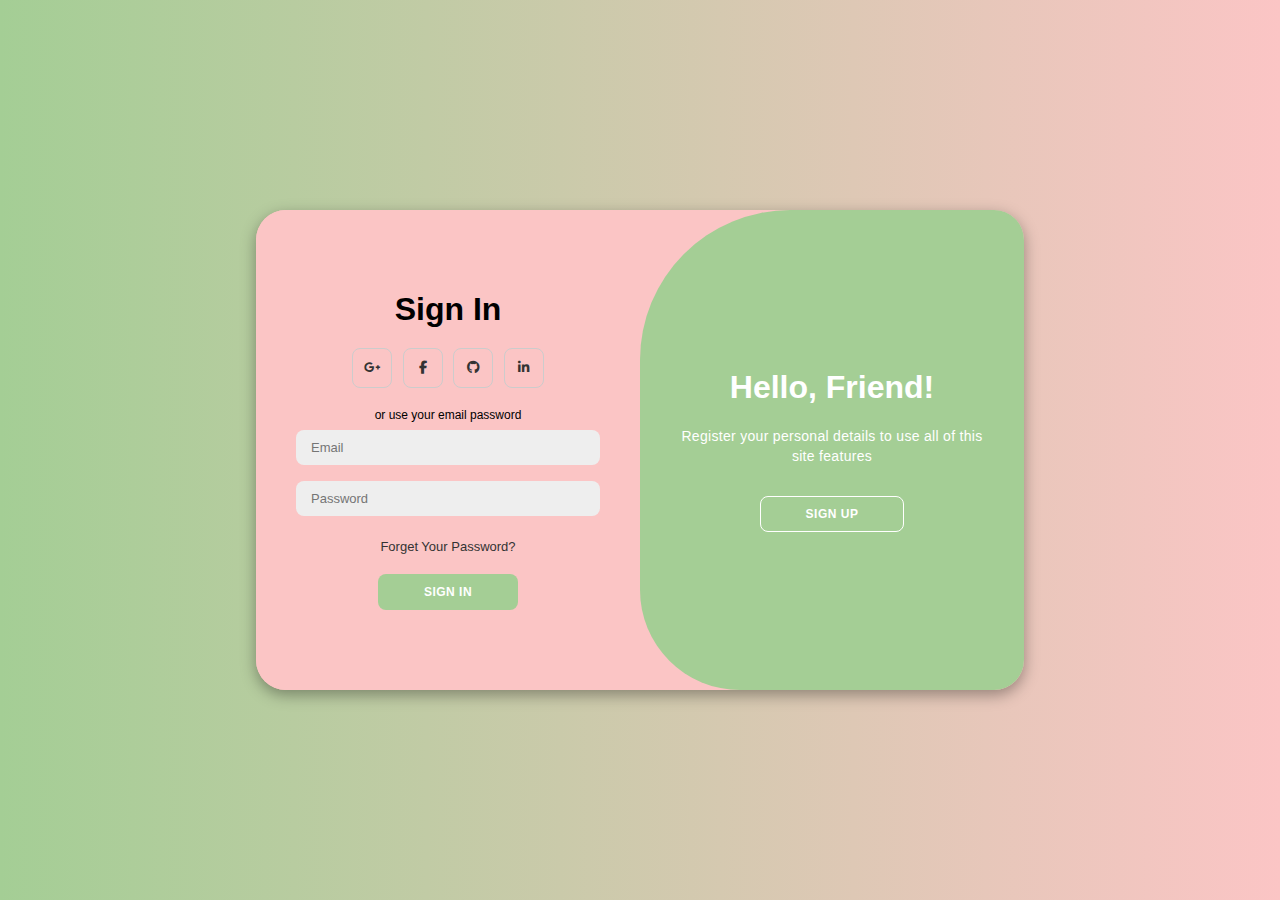
<file: cnpm/login.html>
<!DOCTYPE html>
<html> 
    <head>
        <meta charset="UTF-8">
        <meta name="viewport" content="width=device-width, initia;-scale=1.0">
        <link rel="stylesheet" href="https://cdnjs.cloudflare.com/ajax/libs/font-awesome/6.4.2/css/all.min.css">
        <link rel="stylesheet" href="login.css">
        <title> Login Page </title>
    </head>

    <body>
        

        <div class="container" id="container">
            
            <div class="form-container sign-up">
                <form >
                    <h1> Create Account</h1>
                    <div class="social-icons">
                        <a href="#" class="icon"><i class="fa-brands fa-google-plus-g"></i></a>
                        <a href="#" class="icon"><i class="fa-brands fa-facebook-f"></i></a>
                        <a href="#" class="icon"><i class="fa-brands fa-github"></i></a>
                        <a href="#" class="icon"><i class="fa-brands fa-linkedin-in"></i></a>
                        
                    </div>
                    <span> or use your email for register </span>
                    <input type="text" placeholder="Name">
                    <input type="email" placeholder="Email">
                    <input type="password" placeholder="Password">
                    <button>Sign Up</button>
                </form>
            </div>
            <div class="form-container sign-in">
                <form >
                    <h1> Sign In </h1>
                    <div class="social-icons">
                        <a href="#" class="icon"><i class="fa-brands fa-google-plus-g"></i></a>
                        <a href="#" class="icon"><i class="fa-brands fa-facebook-f"></i></a>
                        <a href="#" class="icon"><i class="fa-brands fa-github"></i></a>
                        <a href="#" class="icon"><i class="fa-brands fa-linkedin-in"></i></a>
                    </div>
                    <span> or use your email password </span>
                    <input type="email" placeholder="Email">
                    <input type="password" placeholder="Password">
                    <a href="#">Forget Your Password?</a>
                    <button>Sign In</button>
                </form>
            </div>
            <div class="toggle-container">
                <div class="toggle">
                    <div class="toggle-panel toggle-left">
                        <h1>Welcome Back!</h1>
                        <p>Enter your personal details to use all of this site features</p>
                        <button class="hidden" id="login"> Sign In</button>
                    </div>
                    <div class="toggle-panel toggle-right">
                        <h1>Hello, Friend!</h1>
                        <p>Register your personal details to use all of this site features</p>
                        <button class="hidden" id="register">Sign Up</button>
                    </div>
                </div>
            </div>
        </div>
        


        <script src="script_login.js"></script>
    </body>

</html>
</file>
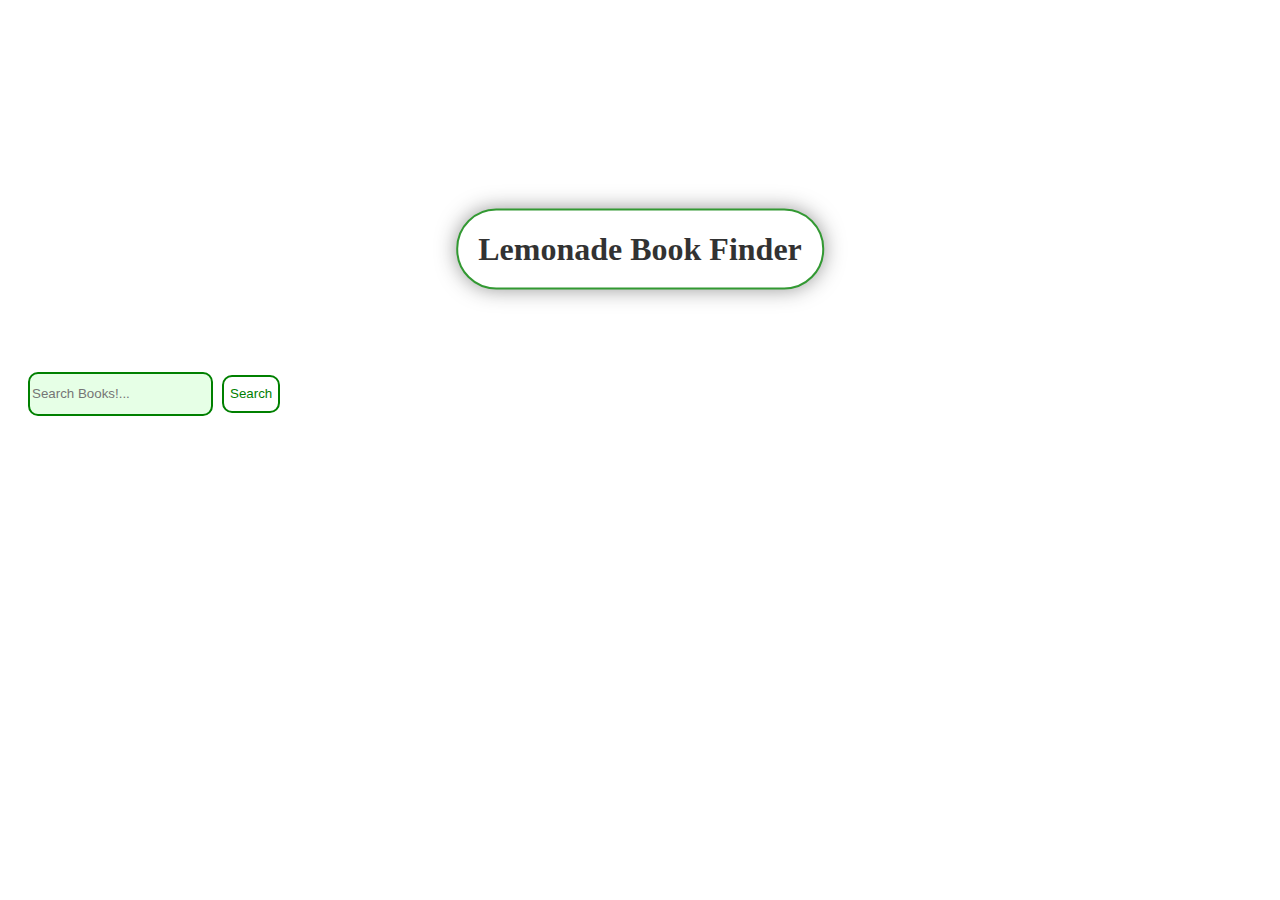
<file: cnpm/search.html>
<!DOCTYPE html>
<html lang="en" dir="ltr">
  <head>
    <meta charset="utf-8">
    <title>Lemonade Book Finder</title>
    <link href="https://fonts.googleapis.com/css?family=Righteous" rel="stylesheet">
  </head>
  <body>
    <div class="container">
      <div id="title" class="center">
        <h1 id="header" class="text-center mt-5">Lemonade Book Finder</h1>
        <div class="row">
          <div id="input" class="input-group mx-auto col-lg-6 col-md-8 col-sm-12">
            <input id="search-box" type="text" class="form-control" placeholder="Search Books!...">
            <button id="search" class="btn btn-primary" onclick="">Search</button>
        </div>
        </div>
      </div>
      <div class="book-list" >
        <h2 class="text-center">Search Result</h2>
        <div id="list-output" class="">
          <div class="row">
            <!-- card  -->

          </div>

        </div>
      </div>
    </div>

    <link rel="stylesheet" href="https://stackpath.bootstrapcdn.com/bootstrap/4.1.3/css/bootstrap.min.css" integrity="sha384-MCw98/SFnGE8fJT3GXwEOngsV7Zt27NXFoaoApmYm81iuXoPkFOJwJ8ERdknLPMO" crossorigin="anonymous">
    <!-- <script src="https://code.jquery.com/jquery-3.3.1.slim.min.js" integrity="sha384-q8i/X+965DzO0rT7abK41JStQIAqVgRVzpbzo5smXKp4YfRvH+8abtTE1Pi6jizo" crossorigin="anonymous"></script> -->
    <script src="https://cdnjs.cloudflare.com/ajax/libs/popper.js/1.14.3/umd/popper.min.js" integrity="sha384-ZMP7rVo3mIykV+2+9J3UJ46jBk0WLaUAdn689aCwoqbBJiSnjAK/l8WvCWPIPm49" crossorigin="anonymous"></script>
    <!-- <script src="https://stackpath.bootstrapcdn.com/bootstrap/4.1.3/js/bootstrap.min.js" integrity="sha384-ChfqqxuZUCnJSK3+MXmPNIyE6ZbWh2IMqE241rYiqJxyMiZ6OW/JmZQ5stwEULTy" crossorigin="anonymous"></script> -->
    <script src="https://code.jquery.com/jquery-3.1.0.js"></script>
    <link rel="stylesheet" href="search.css">
    <script src="index.js"></script>
  </body>
</html>
</file>
<file: cnpm/login.css>
@import url('https://fonts.googleapis.com/css2?family=Montserrat:wght@300;400;500;600;700&display=swap');

*{
    margin: 0;
    padding: 0;
    box-sizing: border-box;
    font-family: 'Monterrat', sans-serif;
}

body{
    /* background-color: rgb(164, 206, 149); */
    background-image: linear-gradient(to right, rgb(164, 206, 149), #FBC5C5);
    width: 100%;
    display: flex;
    align-items: center;
    justify-content: center;
    flex-direction: column;
    height: 100vh;
}

.container{
    background-color: #FBC5C5;
    border-radius: 30px;
    box-shadow: 0 5px 15px rgba(0, 0, 0, 0.35);
    position: relative;
    overflow: hidden;
    width: 768px;
    max-width: 100%;
    min-height: 480px;
}
.container p{
    font-size: 14px;
    line-height: 20px;
    letter-spacing: 0.3px;
    margin: 20px 0;
}
.container span{
    font-size: 12px;
}
.container a{
    color: #333;
    font-size: 13px;
    text-decoration: none;
    margin: 15px 0 10px;

}

.container button{
    background-color: rgb(164, 206, 149);
    color: #fff;
    font-size: 12px;
    padding: 10px 45px;
    border: 1px solid transparent;
    border-radius: 8px;
    font-weight: 600;
    letter-spacing: 0.5px;
    text-transform: uppercase;
    margin-top: 10px;
    cursor: pointer;

}


.container button.hidden{
    background-color: transparent;
    border-color: #fff;

}

.container form {
    background-color: #FBC5C5;
    display: flex ;
    align-items: center;
    justify-content: center;
    flex-direction: column;
    padding: 0 40px;
    height: 100%;
}
.container input{
    background-color: #eee;
    border: none;
    margin: 8px 0;
    padding: 10px 15px;
    font-size: 13px;
    border-radius: 8px;
    width: 100%;
    outline: none;
}


.form-container{
    position: absolute;
    top: 0;
    height: 100%;
    transition: all 0.6s ease-in-out;

}
.sign-in{
    left: 0;
    width: 50%;
    z-index: 2;

}

.container.active .sign-in{
    transform: translateX(100%);
}

.sign-up{
    left: 0;
    width: 50%;
    opacity: 0;
    z-index: 1;
}

.container.active .sign-up{
    transform: translateX(100%);
    opacity: 1;
    z-index: 5;
    animation: move 0.6s ;
}

/* @keyframes move{
    0%, 49.99%{
        opacity: 0;
        z-index: 1;

    }
    50%, 100%{
        opacity: 1;
        z-index: 5;
    } 
} */

.social-icons{
    margin: 20px 0;
}

.social-icons a{
    border: 1px solid #ccc;
    border-radius: 20%;
    display: inline-flex;
    justify-content: center;
    align-items: center;
    margin: 0 3px;
    width: 40px;
    height: 40px;

}

.toggle-container{
    position: absolute;
    top: 0;
    left: 50%;
    width: 50%;
    height: 100%;
    overflow: hidden;
    transition: all 0.6s ease-in-out;
    border-radius:150px 0 0 100px ;
    z-index: 1000;

}

.container.active .toggle-container{
    transform: translateX(-100%);
    border-radius:0 150px 100px 10px ;
}

.toggle{
    background-color: rgb(164, 206, 149);
    height: 100%;
    color: #fff;
    position: relative;
    left: -100%;
    height: 100%;
    width: 200%;
    transform: translateX(0);
    transition: all 0.6ss ease-in-out;
}
.container.active .toggle{
    transform: translateX(50%);
}
.toggle-panel{
    position:absolute;
    width: 50%;
    height: 100%;
    display: flex;
    align-items: center;
    justify-content: center;
    flex-direction: column;
    padding: 0 30px;
    text-align: center;
    top: 0;
    transform: translateX(0);
    transition: all 0.6s ease-in-out; 
}

.toggle-left {
    transform: translateX(-200%);
}


.container.active .toggle-left{
    transform: translateX(0);
}


.toggle-right{
    right:0;
    transform: translateX(0);
}


.container.active .toggle-right{
    transform: translateX(200%);

}
</file>
<file: cnpm/search.css>
/* css stylesheet for books api PROJECT
  author: Jorge L. jlvazquez
  date: 2/24/2019
*/

body {
    /* background-color: #76a9e0; */
    background-image: url("https://i.etsystatic.com/14738248/r/il/3a9eba/2194096686/il_fullxfull.2194096686_jlb6.jpg");
    
    /* Full height */
    height: 100%;
    /* Center and scale the image nicely */
    background-position: center;
    background-repeat: no-repeat;
    background-size: cover;
  }
  
  .center {
    margin: auto;
    margin-top: 200px;
    
  }
  .container {
    position: relative;
    padding: 20px; /* Thêm padding để không làm che phần nổi của tiêu đề */
}

#header {
  background-color: #ffffff;
  color: rgb(0, 0, 0);
  padding: 20px;
  border-radius: 40px; /* Tăng giá trị để làm góc bo tròn hơn */
  box-shadow: 0px 0px 20px rgba(0, 0, 0, 0.5);
  position: relative;
  top: 50%;
  left: 50%;
  transform: translate(-50%, -50%);
  display: inline-block;
  opacity: 0.8;
  border: 2px solid green; /* Thêm viền xanh lá cây */
}
  
#header {
     font-family: Georgia, serif;;

 }
  
  h2 {
    font-family: Georgia, serif;;
  }
  
  .book-list {
    margin-top: 50px;
    visibility: hidden;
  }

  .input-group {
    margin-top: 20px;
}
#search-box {
    border: 2px solid green;
    background-color: #e6ffe6; /* Light green background */
    border-radius: 10px; /* Rounded corners */
    height: calc(2.25rem + 2px); /* Ensure it matches the height of the button */
}
#search {
    background-color: transparent;
    border: 2px solid green;
    color: green;
    border-radius: 10px; /* Rounded corners */
    height: calc(2.25rem + 2px); /* Ensure it matches the height of the input */
    margin-left: 5px; /* Add a small gap between input and button */
}
#search:hover {
    background-color: green;
    color: white;
}
</file>
